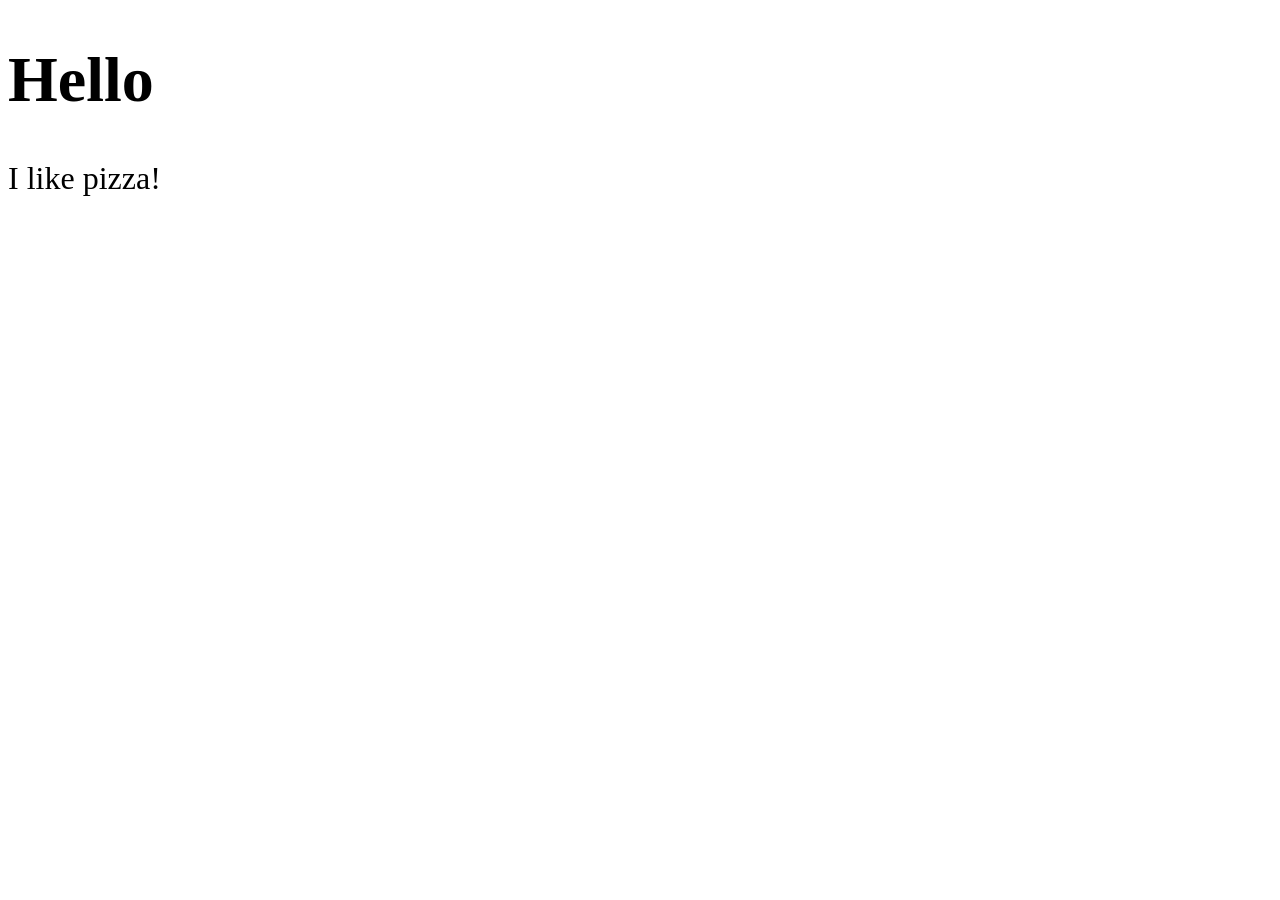
<file: 01-introductions/index.html>
<!DOCTYPE html>
<html lang="en">
<head>
  <meta charset="UTF-8">
  <title>Lesson 1 - Web Basics</title>
  <link rel="stylesheet" href="style.css">
</head>
<body>

  <h1 id="myH1"></h1>
  <p id="myP"></p>

  <script src="script.js"></script>
</body>
</html>
</file>
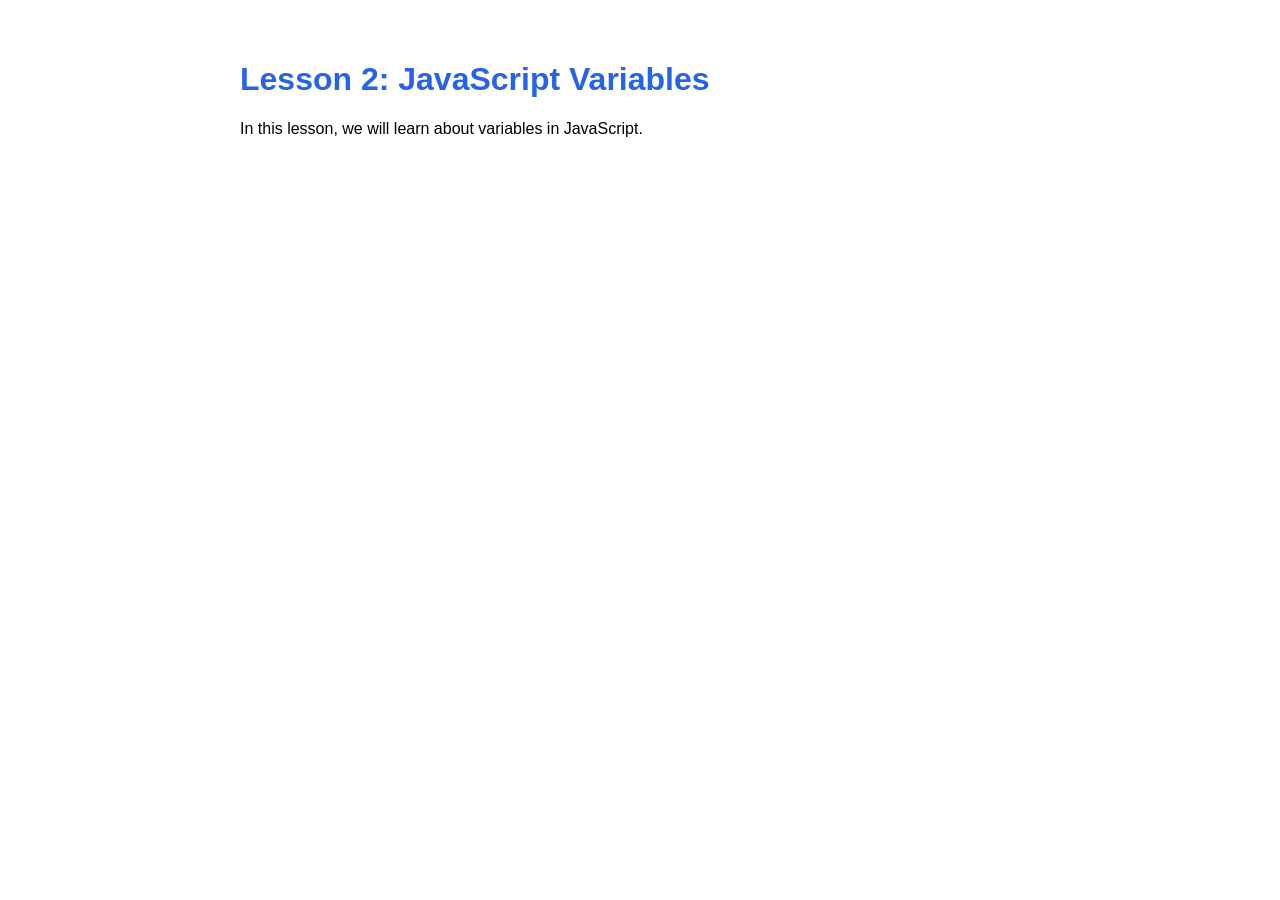
<file: 02-variables/index.html>
<!DOCTYPE html>
<html lang="en">
<head>
    <meta charset="UTF-8">
    <meta name="viewport" content="width=device-width, initial-scale=1.0">
    <title>Lesson 02 - JavaScript Variables</title>
    <link rel="stylesheet" href="style.css">
</head>
<body>
    <h1>Lesson 2: JavaScript Variables</h1>
    <p>In this lesson, we will learn about variables in JavaScript.</p>
    <script src="./index.js"></script>
</body>
</html>
</file>
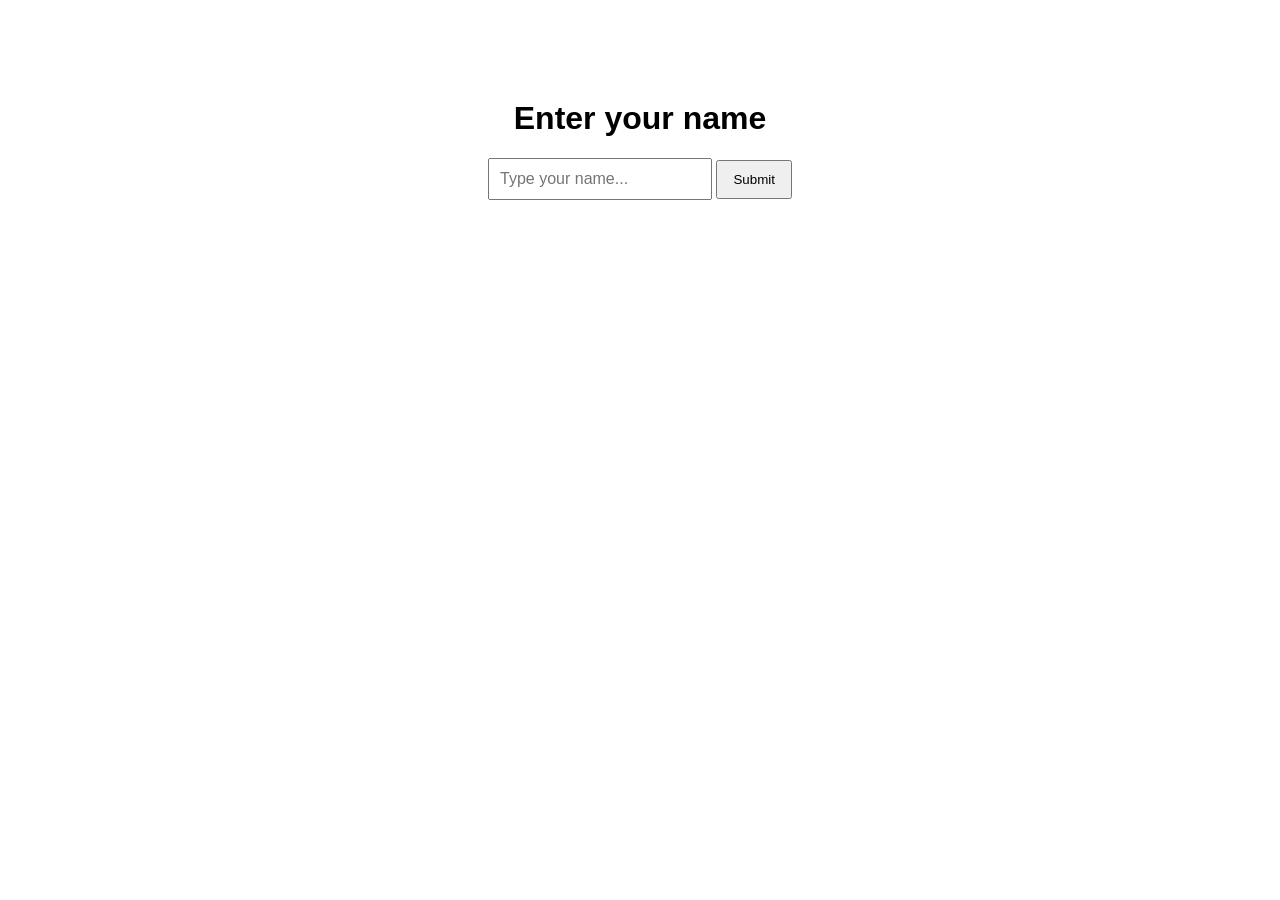
<file: 04-userInput/index.html>
<!DOCTYPE html>
<html lang="en">
<head>
  <meta charset="UTF-8">
  <title>Lesson 4 - User Input</title>
  <link rel="stylesheet" href="style.css">
</head>
<body>

  <!-- 
    This is the main heading.
    We will dynamically change this text using JavaScript.
  -->
  <h1 id="myH1">Enter your name</h1>

  <!-- 
    Input field:
    This is where the user types their name.
  -->
  <input type="text" id="myText" placeholder="Type your name..." />

  <!-- 
    Button:
    When clicked, it triggers JavaScript code.
  -->
  <button id="mySubmit">Submit</button>

  <!-- 
    JavaScript file is linked at the bottom so HTML loads first.
  -->
  <script src="index.js"></script>
</body>
</html>
</file>
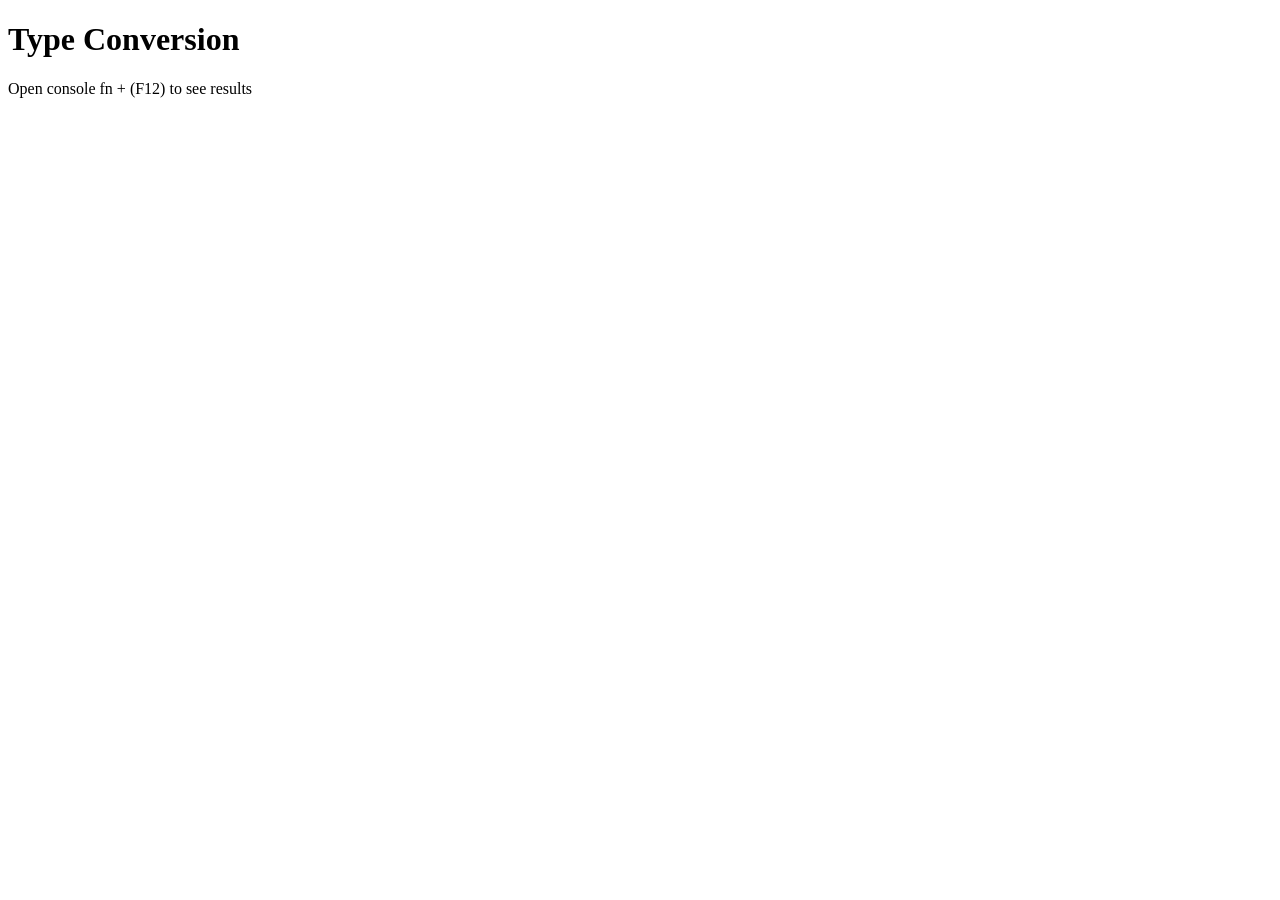
<file: 05-typeConversions/index.html>
<!DOCTYPE html>
<html lang="en">
<head>
  <meta charset="UTF-8">
  <title>Lesson 5 - Type Conversion</title>
</head>
<body>

  <h1>Type Conversion</h1>

  <p>Open console fn + (F12) to see results</p>

  <script src="script.js"></script>
</body>
</html>
</file>
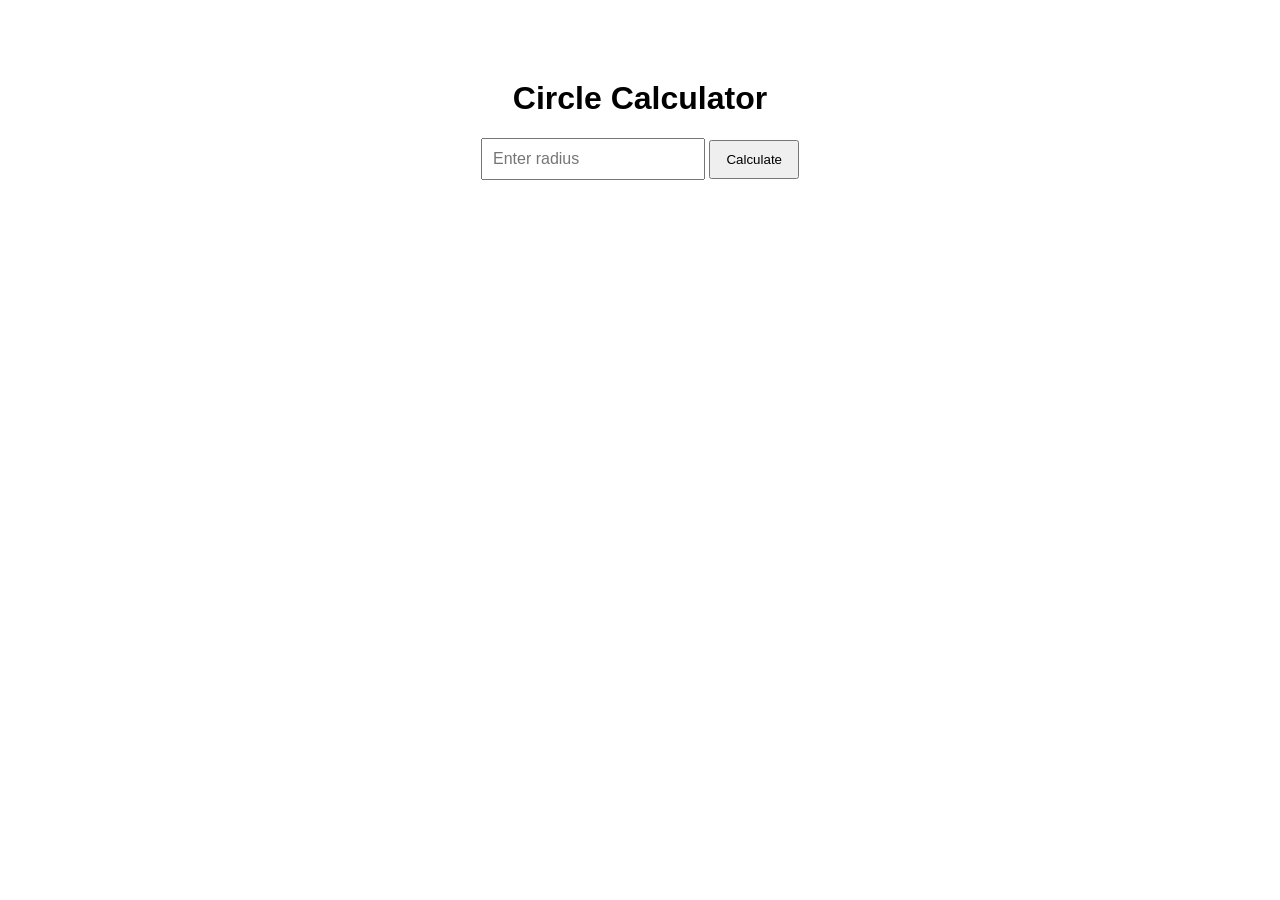
<file: 06-constants/index.html>
<!DOCTYPE html>
<html lang="en">
<head>
  <meta charset="UTF-8">
  <title>Lesson 6 - Constants</title>
  <link rel="stylesheet" href="style.css">
</head>
<body>

  <h1>Circle Calculator</h1>

  <!-- User enters radius here -->
  <input type="text" id="myText" placeholder="Enter radius">

  <!-- Button triggers calculation -->
  <button id="mySubmit">Calculate</button>

  <!-- Output displayed here -->
  <h3 id="myH3"></h3>

  <script src="script.js"></script>
</body>
</html>
</file>
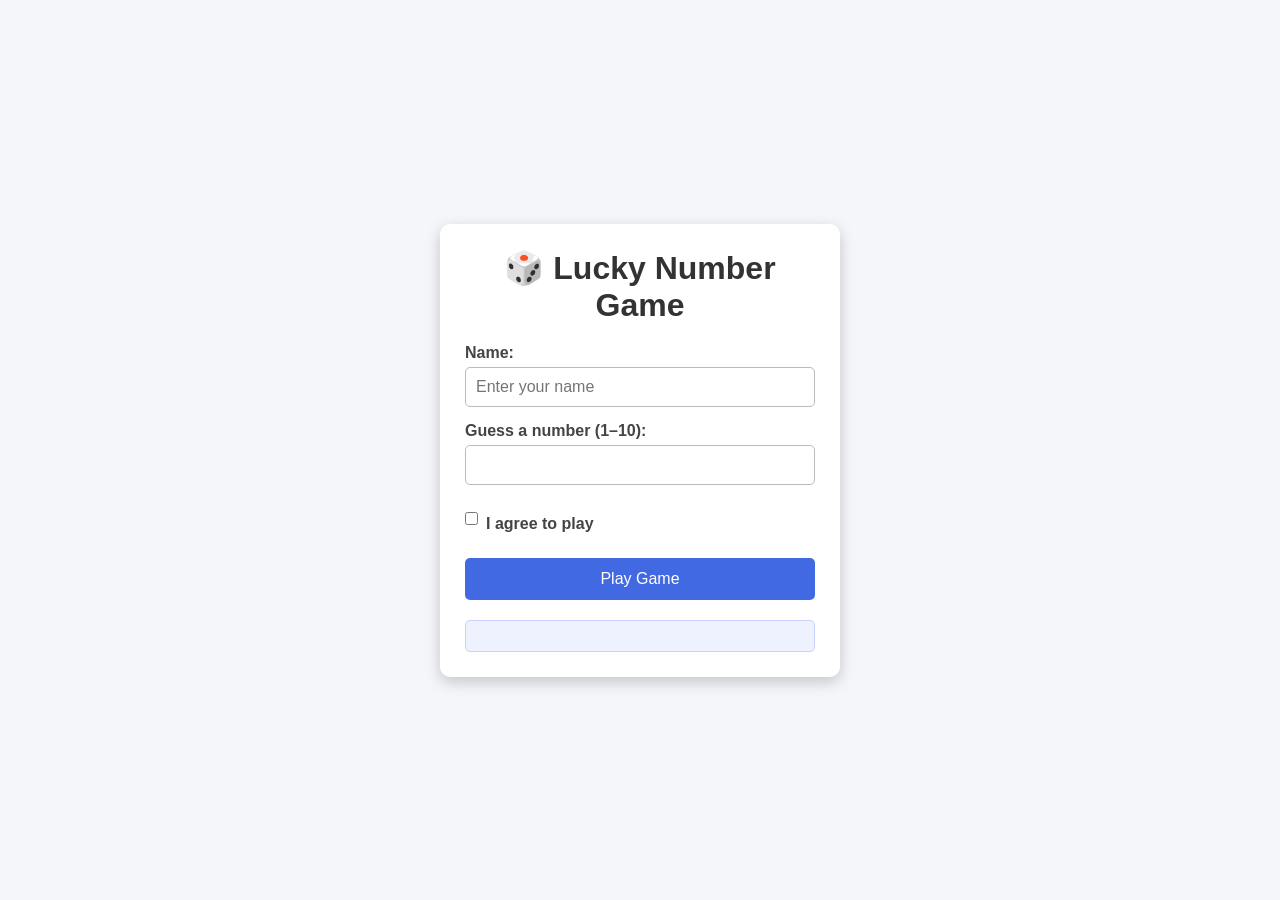
<file: return-from-break--lucky_game/index.html>
<!DOCTYPE html>
<html lang="en">
<head>
    <meta charset="UTF-8">
    <meta name="viewport" content="width=device-width, initial-scale=1.0">
    <title>Lucky Game</title>
    <link rel="stylesheet" href="style.css">
</head>
<body>
    <div class="container">

        <h1>🎲 Lucky Number Game</h1>

        <label for="nameInput">Name:</label>
        <input type="text" id="nameInput" placeholder="Enter your name">

        <label for="guessNumber">Guess a number (1–10):</label>
        <input type="number" id="guessNumber" min="1" max="10">

        <div class="checkbox">
            <input type="checkbox" id="iAgree">
            <label for="iAgree">I agree to play</label>
        </div>

        <button id="playBtn">Play Game</button>

        <pre id="result"></pre>

    </div>

    <script src="script.js"></script>
</body>
</html>
</file>
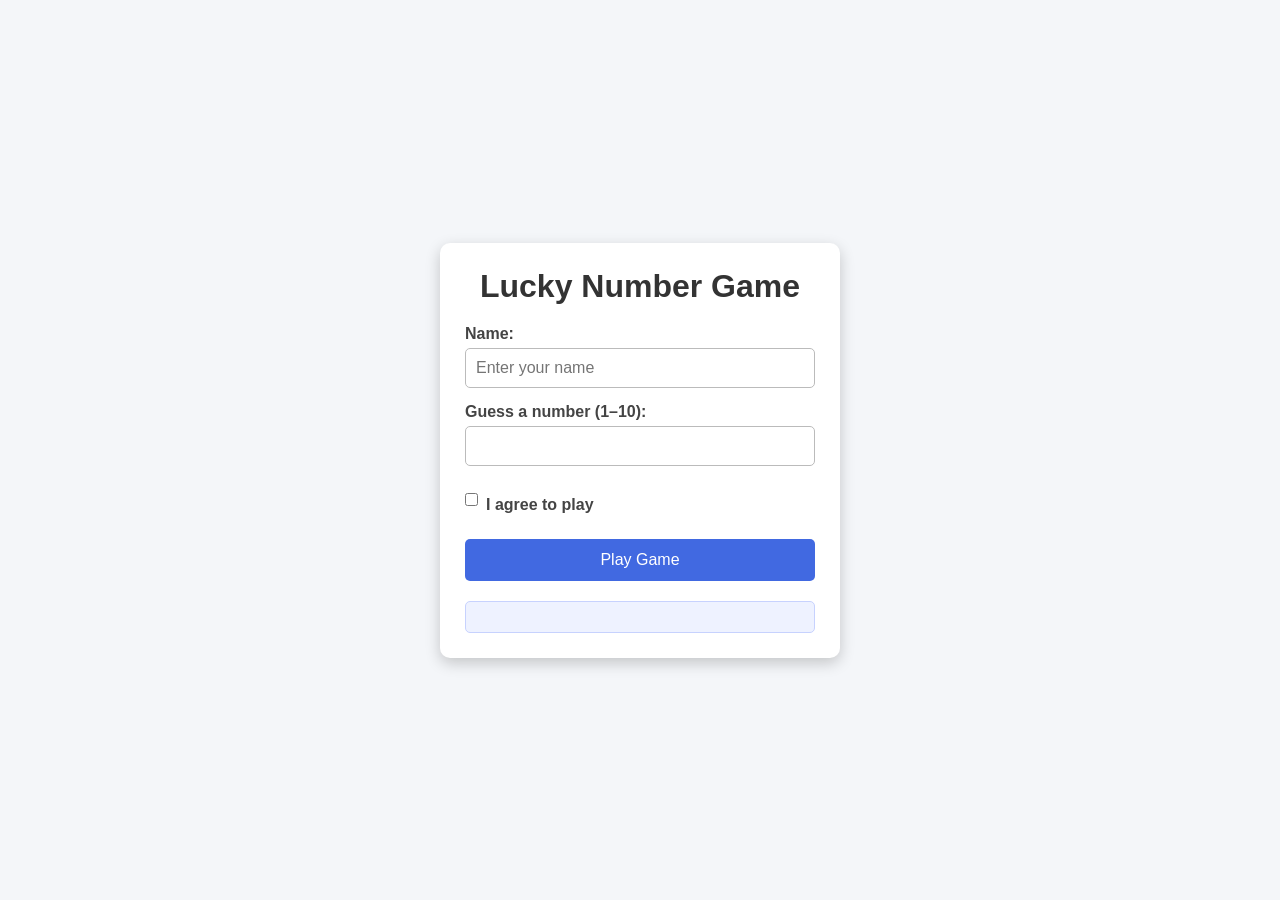
<file: projects/return-from-break--lucky_game/index.html>
<!DOCTYPE html>
<html lang="en">
<head>
    <meta charset="UTF-8">
    <meta name="viewport" content="width=device-width, initial-scale=1.0">
    <title>Lucky Game</title>
    <link rel="stylesheet" href="style.css">
</head>
<body>
    <div class="container">

        <h1>Lucky Number Game</h1>

        <label for="nameInput">Name:</label>
        <input type="text" id="nameInput" placeholder="Enter your name">

        <label for="guessNumber">Guess a number (1–10):</label>
        <input type="number" id="guessNumber" min="1" max="10">

        <div class="checkbox">
            <input type="checkbox" id="iAgree">
            <label for="iAgree">I agree to play</label>
        </div>

        <button id="playBtn">Play Game</button>

        <pre id="result"></pre>

    </div>

    <script src="script.js"></script>
</body>
</html>
</file>
<file: 01-introductions/style.css>
body {
  font-family: Verdana;
  font-size: 2em;
}
</file>
<file: 02-variables/style.css>
body {
    font-family: Arial, Helvetica, sans-serif;
    max-width: 800px;
    margin: auto;
    padding: 40px;
}

h1 {
    color: #2563eb;
}
</file>
<file: 04-userInput/style.css>
body {
  font-family: Arial, sans-serif;
  text-align: center;
  margin-top: 100px;
}

/*
  Input styling:
  makes it easier for user to type
*/
input {
  padding: 10px;
  font-size: 16px;
}

/*
  Button styling:
  makes it look clickable
*/
button {
  padding: 10px 15px;
  cursor: pointer;
}
</file>
<file: 06-constants/style.css>
body {
  font-family: Arial;
  text-align: center;
  margin-top: 80px;
}

input {
  padding: 10px;
  font-size: 16px;
}

button {
  padding: 10px 15px;
  cursor: pointer;
}
</file>
<file: return-from-break--lucky_game/style.css>
/* Reset */
* {
    margin: 0;
    padding: 0;
    box-sizing: border-box;
}

/* Page */
body {
    font-family: Arial, Helvetica, sans-serif;
    background-color: #f4f6f9;
    display: flex;
    justify-content: center;
    align-items: center;
    min-height: 100vh;
}

/* Main Container */
.container {
    background-color: white;
    width: 400px;
    padding: 25px;
    border-radius: 10px;
    box-shadow: 0 5px 15px rgba(0, 0, 0, 0.2);
}

/* Heading */
h1 {
    text-align: center;
    color: #333;
    margin-bottom: 20px;
}

/* Labels */
label {
    display: block;
    margin-top: 15px;
    margin-bottom: 5px;
    font-weight: bold;
    color: #444;
}

/* Inputs */
input[type="text"],
input[type="number"] {
    width: 100%;
    padding: 10px;
    border: 1px solid #bbb;
    border-radius: 5px;
    font-size: 16px;
}

/* Checkbox */
.checkbox {
    display: flex;
    align-items: center;
    margin-top: 15px;
}

.checkbox input {
    margin-right: 8px;
}

/* Button */
button {
    width: 100%;
    margin-top: 20px;
    padding: 12px;
    background-color: royalblue;
    color: white;
    border: none;
    border-radius: 5px;
    font-size: 16px;
    cursor: pointer;
    transition: background-color 0.3s;
}

button:hover {
    background-color: #274fc7;
}

/* Result */
#result {
    margin-top: 20px;
    background-color: #eef2ff;
    border: 1px solid #c7d2fe;
    border-radius: 5px;
    padding: 15px;
    white-space: pre-wrap;
    font-size: 15px;
    color: #222;
}
</file>
<file: projects/return-from-break--lucky_game/style.css>
/* Reset */
* {
    margin: 0;
    padding: 0;
    box-sizing: border-box;
}

/* Page */
body {
    font-family: Arial, Helvetica, sans-serif;
    background-color: #f4f6f9;
    display: flex;
    justify-content: center;
    align-items: center;
    min-height: 100vh;
}

/* Main Container */
.container {
    background-color: white;
    width: 400px;
    padding: 25px;
    border-radius: 10px;
    box-shadow: 0 5px 15px rgba(0, 0, 0, 0.2);
}

/* Heading */
h1 {
    text-align: center;
    color: #333;
    margin-bottom: 20px;
}

/* Labels */
label {
    display: block;
    margin-top: 15px;
    margin-bottom: 5px;
    font-weight: bold;
    color: #444;
}

/* Inputs */
input[type="text"],
input[type="number"] {
    width: 100%;
    padding: 10px;
    border: 1px solid #bbb;
    border-radius: 5px;
    font-size: 16px;
}

/* Checkbox */
.checkbox {
    display: flex;
    align-items: center;
    margin-top: 15px;
}

.checkbox input {
    margin-right: 8px;
}

/* Button */
button {
    width: 100%;
    margin-top: 20px;
    padding: 12px;
    background-color: royalblue;
    color: white;
    border: none;
    border-radius: 5px;
    font-size: 16px;
    cursor: pointer;
    transition: background-color 0.3s;
}

button:hover {
    background-color: #274fc7;
}

/* Result */
#result {
    margin-top: 20px;
    background-color: #eef2ff;
    border: 1px solid #c7d2fe;
    border-radius: 5px;
    padding: 15px;
    white-space: pre-wrap;
    font-size: 15px;
    color: #222;
}
</file>
